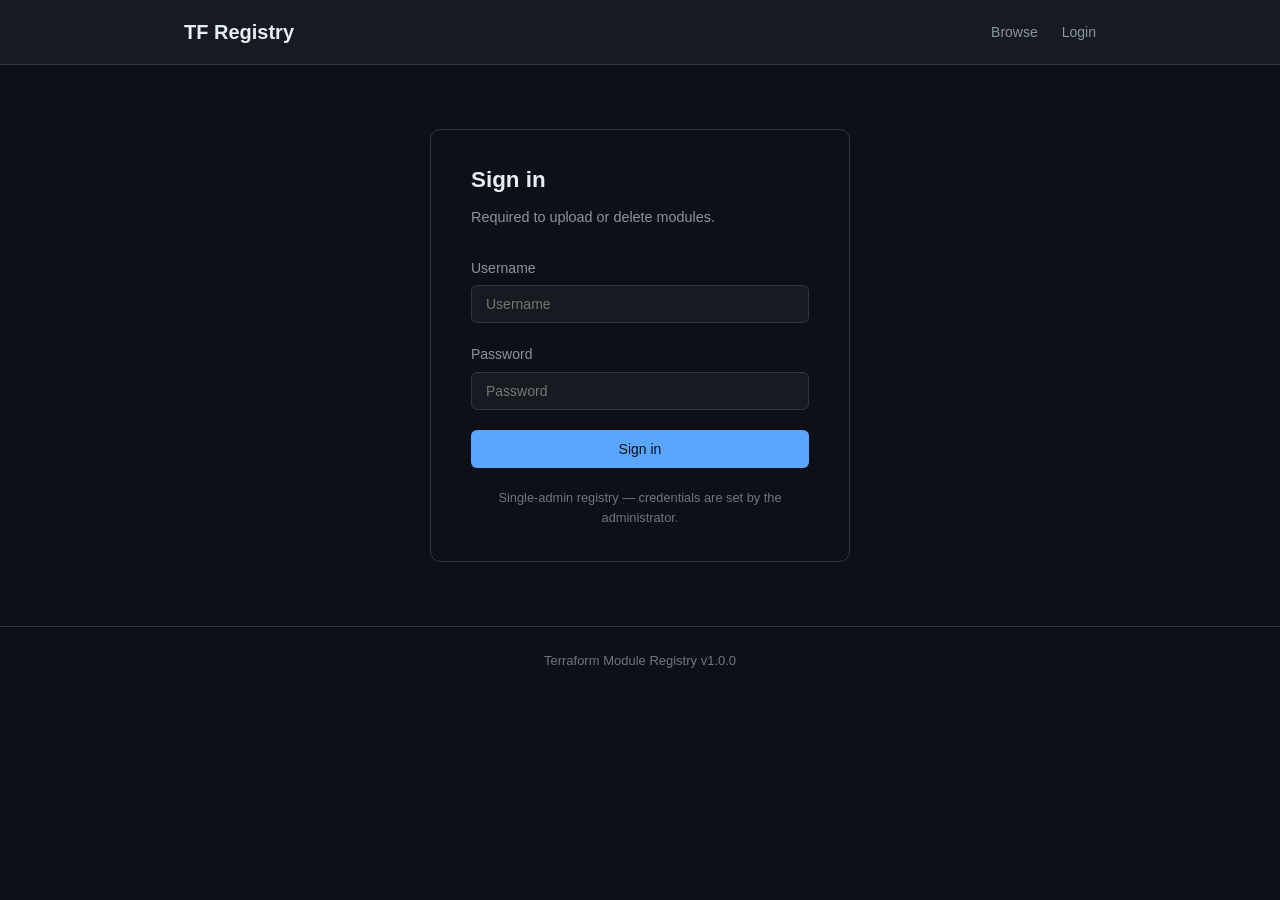
<file: frontend/login.html>
<!DOCTYPE html>
<html lang="en">
<head>
  <meta charset="UTF-8">
  <link rel="icon" href="/favicon.ico" sizes="any">
  <meta name="viewport" content="width=device-width, initial-scale=1.0">
  <title>Login - Terraform Module Registry</title>
  <link rel="stylesheet" href="style.css?v=1.1.1">
  <style>
    .login-card {
      max-width: 420px;
      margin: 4rem auto;
      background: var(--surface);
      border: 1px solid var(--border);
      border-radius: 10px;
      padding: 2rem 2.5rem;
    }
    .login-card h1 {
      margin-top: 0;
      margin-bottom: 0.5rem;
      font-size: 1.4rem;
    }
    .login-card .subtitle {
      color: var(--text-secondary);
      margin-bottom: 1.75rem;
      font-size: 0.9rem;
    }
    .login-card .admin-note {
      font-size: 0.8rem;
      color: var(--text-muted);
      margin-top: 1.25rem;
      text-align: center;
    }
    .logged-in-box {
      max-width: 420px;
      margin: 4rem auto;
      background: var(--surface);
      border: 1px solid var(--border);
      border-radius: 10px;
      padding: 2rem 2.5rem;
      text-align: center;
    }
    .logged-in-box .check {
      font-size: 2rem;
      margin-bottom: 0.75rem;
    }
    .logged-in-box h2 {
      margin: 0 0 0.5rem;
    }
    .logged-in-box p {
      color: var(--text-secondary);
      margin-bottom: 1.5rem;
    }
  </style>
</head>
<body>
  <header>
    <div class="container">
      <a href="/" class="logo">TF Registry</a>
      <nav>
        <a href="/">Browse</a>
        <a href="upload.html" id="nav-upload">Upload</a>
        <a href="login.html" id="nav-login">Login</a>
      </nav>
    </div>
  </header>

  <main class="container">
    <div id="login-section">
      <div id="login-card" class="login-card">
        <h1>Sign in</h1>
        <p class="subtitle">Required to upload or delete modules.</p>
        <form id="login-form">
          <div class="form-group">
            <label for="username">Username</label>
            <input type="text" id="username" autocomplete="username" required placeholder="Username">
          </div>
          <div class="form-group">
            <label for="password">Password</label>
            <input type="password" id="password" autocomplete="current-password" required placeholder="Password">
          </div>
          <button type="submit" class="btn btn-primary" style="width:100%">Sign in</button>
        </form>
        <p class="admin-note">Single-admin registry — credentials are set by the administrator.</p>
      </div>

      <div id="logged-in-box" class="logged-in-box" style="display:none">
        <div class="check">✓</div>
        <h2>Signed in</h2>
        <p id="logged-in-msg">You are currently signed in.</p>
        <button id="logout-btn" class="btn btn-danger">Sign out</button>
      </div>
    </div>
  </main>

  <footer>
    <div class="container">
      Terraform Module Registry v1.0.0
    </div>
  </footer>

  <script src="app.js?v=1.1.1"></script>
</body>
</html>
</file>
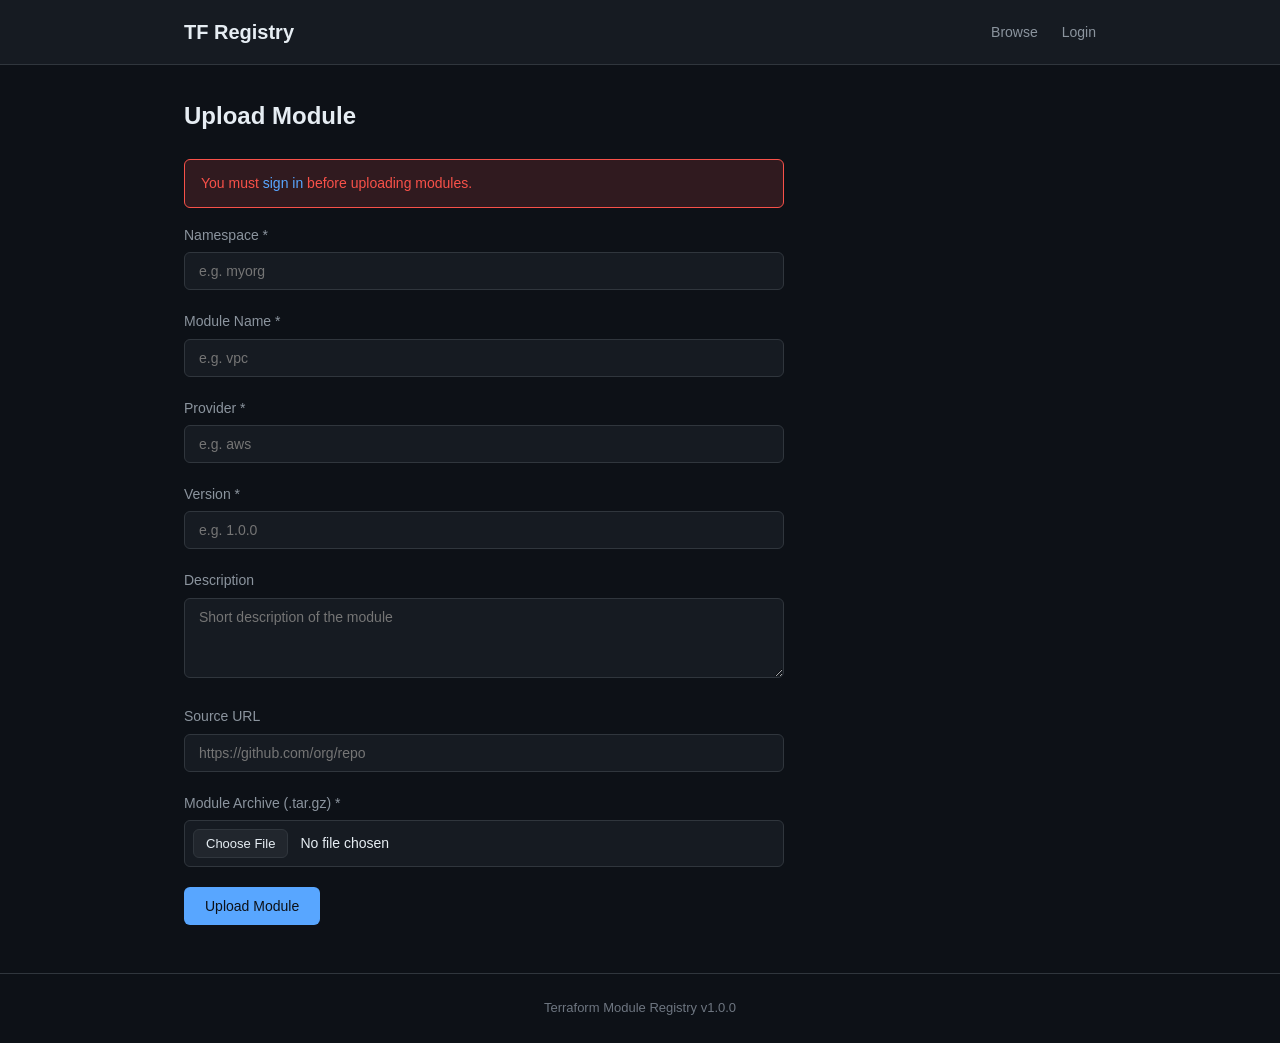
<file: frontend/upload.html>
<!DOCTYPE html>
<html lang="en">
<head>
  <meta charset="UTF-8">
  <link rel="icon" href="/favicon.ico" sizes="any">
  <meta name="viewport" content="width=device-width, initial-scale=1.0">
  <title>Upload Module - Terraform Module Registry</title>
  <link rel="stylesheet" href="style.css?v=1.1.1">
</head>
<body>
  <header>
    <div class="container">
      <a href="/" class="logo">TF Registry</a>
      <nav>
        <a href="/">Browse</a>
        <a href="upload.html" id="nav-upload">Upload</a>
        <a href="login.html" id="nav-login">Login</a>
      </nav>
    </div>
  </header>

  <main class="container">
    <div class="upload-section">
      <h1>Upload Module</h1>

      <div id="auth-required-msg" style="display:none" class="alert alert-error">
        You must <a href="login.html">sign in</a> before uploading modules.
      </div>

      <form id="upload-form">
        <div class="form-group">
          <label for="namespace">Namespace *</label>
          <input type="text" id="namespace" required placeholder="e.g. myorg" pattern="[a-zA-Z0-9_-]+">
        </div>

        <div class="form-group">
          <label for="module-name">Module Name *</label>
          <input type="text" id="module-name" required placeholder="e.g. vpc" pattern="[a-zA-Z0-9_-]+">
        </div>

        <div class="form-group">
          <label for="provider">Provider *</label>
          <input type="text" id="provider" required placeholder="e.g. aws" pattern="[a-zA-Z0-9_-]+">
        </div>

        <div class="form-group">
          <label for="version">Version *</label>
          <input type="text" id="version" required placeholder="e.g. 1.0.0" pattern="\d+\.\d+\.\d+(-[\w.]+)?(\+[\w.]+)?">
        </div>

        <div class="form-group">
          <label for="description">Description</label>
          <textarea id="description" placeholder="Short description of the module"></textarea>
        </div>

        <div class="form-group">
          <label for="source-url">Source URL</label>
          <input type="url" id="source-url" placeholder="https://github.com/org/repo">
        </div>

        <div class="form-group">
          <label for="archive-file">Module Archive (.tar.gz) *</label>
          <input type="file" id="archive-file" required accept=".tar.gz,.tgz,application/gzip">
        </div>

        <button type="submit" class="btn btn-primary">Upload Module</button>
      </form>
    </div>
  </main>

  <footer>
    <div class="container">
      Terraform Module Registry v1.0.0
    </div>
  </footer>

  <script src="app.js?v=1.1.1"></script>
</body>
</html>
</file>
<file: frontend/style.css>
/* ── Reset & base ─────────────────────────────────────────────────────── */
*,
*::before,
*::after {
  box-sizing: border-box;
  margin: 0;
  padding: 0;
}

:root {
  --bg-primary: #0d1117;
  --bg-secondary: #161b22;
  --bg-tertiary: #21262d;
  --border: #30363d;
  --text-primary: #e6edf3;
  --text-secondary: #8b949e;
  --text-muted: #6e7681;
  --accent: #58a6ff;
  --accent-hover: #79c0ff;
  --success: #3fb950;
  --warning: #d29922;
  --danger: #f85149;
  --purple: #bc8cff;
  --radius: 6px;
  --shadow: 0 1px 3px rgba(0, 0, 0, 0.3);
}

html {
  font-size: 16px;
}

body {
  font-family: -apple-system, BlinkMacSystemFont, "Segoe UI", Helvetica, Arial,
    sans-serif, "Apple Color Emoji", "Segoe UI Emoji";
  background: var(--bg-primary);
  color: var(--text-primary);
  line-height: 1.6;
  min-height: 100vh;
}

a {
  color: var(--accent);
  text-decoration: none;
}

a:hover {
  color: var(--accent-hover);
  text-decoration: underline;
}

/* ── Layout ───────────────────────────────────────────────────────────── */
.container {
  max-width: 960px;
  margin: 0 auto;
  padding: 0 1.5rem;
}

/* ── Header ───────────────────────────────────────────────────────────── */
header {
  background: var(--bg-secondary);
  border-bottom: 1px solid var(--border);
  padding: 1rem 0;
  position: sticky;
  top: 0;
  z-index: 100;
}

header .container {
  display: flex;
  align-items: center;
  justify-content: space-between;
  gap: 1rem;
}

.logo {
  font-size: 1.25rem;
  font-weight: 700;
  color: var(--text-primary);
  white-space: nowrap;
}

.logo:hover {
  color: var(--accent);
  text-decoration: none;
}

nav {
  display: flex;
  gap: 1.5rem;
  align-items: center;
}

nav a {
  color: var(--text-secondary);
  font-size: 0.875rem;
  font-weight: 500;
}

nav a:hover {
  color: var(--text-primary);
  text-decoration: none;
}

/* ── Search bar ───────────────────────────────────────────────────────── */
.search-bar {
  display: flex;
  gap: 0.75rem;
  margin: 2rem 0;
}

.search-bar input,
.search-bar select {
  background: var(--bg-secondary);
  border: 1px solid var(--border);
  border-radius: var(--radius);
  color: var(--text-primary);
  padding: 0.625rem 0.875rem;
  font-size: 0.875rem;
  outline: none;
  transition: border-color 0.15s;
}

.search-bar input:focus,
.search-bar select:focus {
  border-color: var(--accent);
}

.search-bar input {
  flex: 1;
}

.search-bar select {
  min-width: 160px;
}

/* ── Module cards ─────────────────────────────────────────────────────── */
.module-list {
  display: flex;
  flex-direction: column;
  gap: 0.75rem;
  margin-bottom: 2rem;
}

.module-card {
  background: var(--bg-secondary);
  border: 1px solid var(--border);
  border-radius: var(--radius);
  padding: 1.25rem;
  transition: border-color 0.15s;
  cursor: pointer;
}

.module-card:hover {
  border-color: var(--accent);
}

.module-card-header {
  display: flex;
  justify-content: space-between;
  align-items: flex-start;
  gap: 1rem;
  margin-bottom: 0.5rem;
}

.module-card-title {
  font-size: 1rem;
  font-weight: 600;
}

.module-card-title .namespace {
  color: var(--text-secondary);
  font-weight: 400;
}

.module-card-title .name {
  color: var(--accent);
}

.module-card-version {
  font-size: 0.75rem;
  font-family: "SF Mono", SFMono-Regular, Consolas, "Liberation Mono", Menlo,
    monospace;
  background: var(--bg-tertiary);
  padding: 0.2rem 0.5rem;
  border-radius: var(--radius);
  color: var(--success);
  white-space: nowrap;
}

.module-card-meta {
  display: flex;
  gap: 1.25rem;
  font-size: 0.8125rem;
  color: var(--text-secondary);
}

.module-card-description {
  font-size: 0.875rem;
  color: var(--text-secondary);
  margin-bottom: 0.5rem;
}

/* ── Pagination ───────────────────────────────────────────────────────── */
.pagination {
  display: flex;
  justify-content: center;
  align-items: center;
  gap: 1rem;
  margin: 2rem 0;
}

.pagination button {
  background: var(--bg-secondary);
  border: 1px solid var(--border);
  border-radius: var(--radius);
  color: var(--text-primary);
  padding: 0.5rem 1rem;
  font-size: 0.875rem;
  cursor: pointer;
  transition: border-color 0.15s;
}

.pagination button:hover:not(:disabled) {
  border-color: var(--accent);
}

.pagination button:disabled {
  opacity: 0.4;
  cursor: not-allowed;
}

.pagination .page-info {
  color: var(--text-secondary);
  font-size: 0.875rem;
}

/* ── Module detail page ───────────────────────────────────────────────── */
.module-header {
  margin: 2rem 0 1.5rem;
}

.module-header h1 {
  font-size: 1.5rem;
  margin-bottom: 0.5rem;
}

.module-header h1 .namespace {
  color: var(--text-secondary);
  font-weight: 400;
}

.module-header .provider-badge {
  display: inline-block;
  background: var(--bg-tertiary);
  border: 1px solid var(--border);
  border-radius: var(--radius);
  padding: 0.15rem 0.5rem;
  font-size: 0.75rem;
  color: var(--purple);
  margin-left: 0.5rem;
}

.module-meta-row {
  display: flex;
  gap: 2rem;
  color: var(--text-secondary);
  font-size: 0.875rem;
  margin-top: 0.75rem;
  flex-wrap: wrap;
}

/* ── Usage snippet ────────────────────────────────────────────────────── */
.usage-section {
  margin: 1.5rem 0;
}

.usage-section h2 {
  font-size: 1.125rem;
  margin-bottom: 0.75rem;
}

pre {
  background: var(--bg-secondary);
  border: 1px solid var(--border);
  border-radius: var(--radius);
  padding: 1rem;
  overflow-x: auto;
  font-family: "SF Mono", SFMono-Regular, Consolas, "Liberation Mono", Menlo,
    monospace;
  font-size: 0.8125rem;
  line-height: 1.5;
  color: var(--text-primary);
  position: relative;
}

.copy-btn {
  position: absolute;
  top: 0.5rem;
  right: 0.5rem;
  background: var(--bg-tertiary);
  border: 1px solid var(--border);
  border-radius: var(--radius);
  color: var(--text-secondary);
  padding: 0.25rem 0.5rem;
  font-size: 0.75rem;
  cursor: pointer;
}

.copy-btn:hover {
  color: var(--text-primary);
  border-color: var(--accent);
}

/* ── Version table ────────────────────────────────────────────────────── */
.versions-section {
  margin: 2rem 0;
}

.versions-section h2 {
  font-size: 1.125rem;
  margin-bottom: 0.75rem;
}

.version-table {
  width: 100%;
  border-collapse: collapse;
}

.version-table th,
.version-table td {
  text-align: left;
  padding: 0.625rem 0.875rem;
  border-bottom: 1px solid var(--border);
  font-size: 0.875rem;
}

.version-table th {
  color: var(--text-secondary);
  font-weight: 600;
  background: var(--bg-tertiary);
}

.version-table td {
  color: var(--text-primary);
}

.version-table tr:hover td {
  background: var(--bg-tertiary);
}

.version-link {
  font-family: "SF Mono", SFMono-Regular, Consolas, "Liberation Mono", Menlo,
    monospace;
}

/* ── README ───────────────────────────────────────────────────────────── */
.readme-section {
  margin: 2rem 0;
}

.readme-section h2 {
  font-size: 1.125rem;
  margin-bottom: 0.75rem;
}

.readme-content {
  background: var(--bg-secondary);
  border: 1px solid var(--border);
  border-radius: var(--radius);
  padding: 1.5rem;
  font-size: 0.875rem;
  line-height: 1.7;
  white-space: pre-wrap;
  word-break: break-word;
}

/* ── Upload form ──────────────────────────────────────────────────────── */
.upload-section {
  margin: 2rem 0;
  max-width: 600px;
}

.upload-section h1 {
  font-size: 1.5rem;
  margin-bottom: 1.5rem;
}

.form-group {
  margin-bottom: 1.25rem;
}

.form-group label {
  display: block;
  margin-bottom: 0.375rem;
  font-size: 0.875rem;
  font-weight: 500;
  color: var(--text-secondary);
}

.form-group input,
.form-group textarea {
  width: 100%;
  background: var(--bg-secondary);
  border: 1px solid var(--border);
  border-radius: var(--radius);
  color: var(--text-primary);
  padding: 0.625rem 0.875rem;
  font-size: 0.875rem;
  font-family: inherit;
  outline: none;
  transition: border-color 0.15s;
}

.form-group input:focus,
.form-group textarea:focus {
  border-color: var(--accent);
}

.form-group textarea {
  resize: vertical;
  min-height: 80px;
}

.form-group input[type="file"] {
  padding: 0.5rem;
}

.form-group input[type="file"]::file-selector-button {
  background: var(--bg-tertiary);
  border: 1px solid var(--border);
  border-radius: var(--radius);
  color: var(--text-primary);
  padding: 0.375rem 0.75rem;
  margin-right: 0.75rem;
  cursor: pointer;
  font-size: 0.8125rem;
}

.btn {
  display: inline-block;
  padding: 0.625rem 1.25rem;
  border: 1px solid transparent;
  border-radius: var(--radius);
  font-size: 0.875rem;
  font-weight: 500;
  cursor: pointer;
  transition: background 0.15s, border-color 0.15s;
}

.btn-primary {
  background: var(--accent);
  color: #0d1117;
}

.btn-primary:hover {
  background: var(--accent-hover);
}

.btn-danger {
  background: transparent;
  color: var(--danger);
  border-color: var(--danger);
}

.btn-danger:hover {
  background: var(--danger);
  color: var(--text-primary);
}

/* ── Alert/toast ──────────────────────────────────────────────────────── */
.alert {
  padding: 0.75rem 1rem;
  border-radius: var(--radius);
  font-size: 0.875rem;
  margin-bottom: 1rem;
}

.alert-success {
  background: rgba(63, 185, 80, 0.15);
  border: 1px solid var(--success);
  color: var(--success);
}

.alert-error {
  background: rgba(248, 81, 73, 0.15);
  border: 1px solid var(--danger);
  color: var(--danger);
}

/* ── Empty state ──────────────────────────────────────────────────────── */
.empty-state {
  text-align: center;
  padding: 4rem 1rem;
  color: var(--text-secondary);
}

.empty-state h2 {
  font-size: 1.25rem;
  margin-bottom: 0.5rem;
  color: var(--text-primary);
}

/* ── Loading spinner ──────────────────────────────────────────────────── */
.loading {
  display: flex;
  justify-content: center;
  padding: 3rem;
}

.spinner {
  width: 2rem;
  height: 2rem;
  border: 3px solid var(--border);
  border-top-color: var(--accent);
  border-radius: 50%;
  animation: spin 0.8s linear infinite;
}

@keyframes spin {
  to {
    transform: rotate(360deg);
  }
}

/* ── Welcome banner (shown to unauthenticated users on browse page) ───── */
.welcome-banner {
  background: var(--bg-secondary);
  border: 1px solid var(--border);
  border-radius: var(--radius);
  padding: 1.75rem 2rem;
  margin: 2rem 0 0;
  display: flex;
  align-items: center;
  justify-content: space-between;
  gap: 1.5rem;
  flex-wrap: wrap;
}

.welcome-banner-text h2 {
  font-size: 1.05rem;
  font-weight: 600;
  margin-bottom: 0.25rem;
}

.welcome-banner-text p {
  color: var(--text-secondary);
  font-size: 0.875rem;
}

/* ── Nav sign-out button (styled like a nav link) ─────────────────────── */
nav button.nav-signout {
  background: none;
  border: none;
  padding: 0;
  color: var(--text-secondary);
  font-size: 0.875rem;
  font-weight: 500;
  cursor: pointer;
  font-family: inherit;
}

nav button.nav-signout:hover {
  color: var(--text-primary);
}

/* ── Footer ───────────────────────────────────────────────────────────── */
footer {
  border-top: 1px solid var(--border);
  padding: 1.5rem 0;
  margin-top: 3rem;
  text-align: center;
  color: var(--text-muted);
  font-size: 0.8125rem;
}

/* ── Responsive ───────────────────────────────────────────────────────── */
@media (max-width: 640px) {
  .search-bar {
    flex-direction: column;
  }

  .search-bar select {
    min-width: unset;
  }

  .module-card-header {
    flex-direction: column;
    gap: 0.5rem;
  }

  .module-meta-row {
    flex-direction: column;
    gap: 0.5rem;
  }

  nav {
    gap: 1rem;
  }
}
</file>
